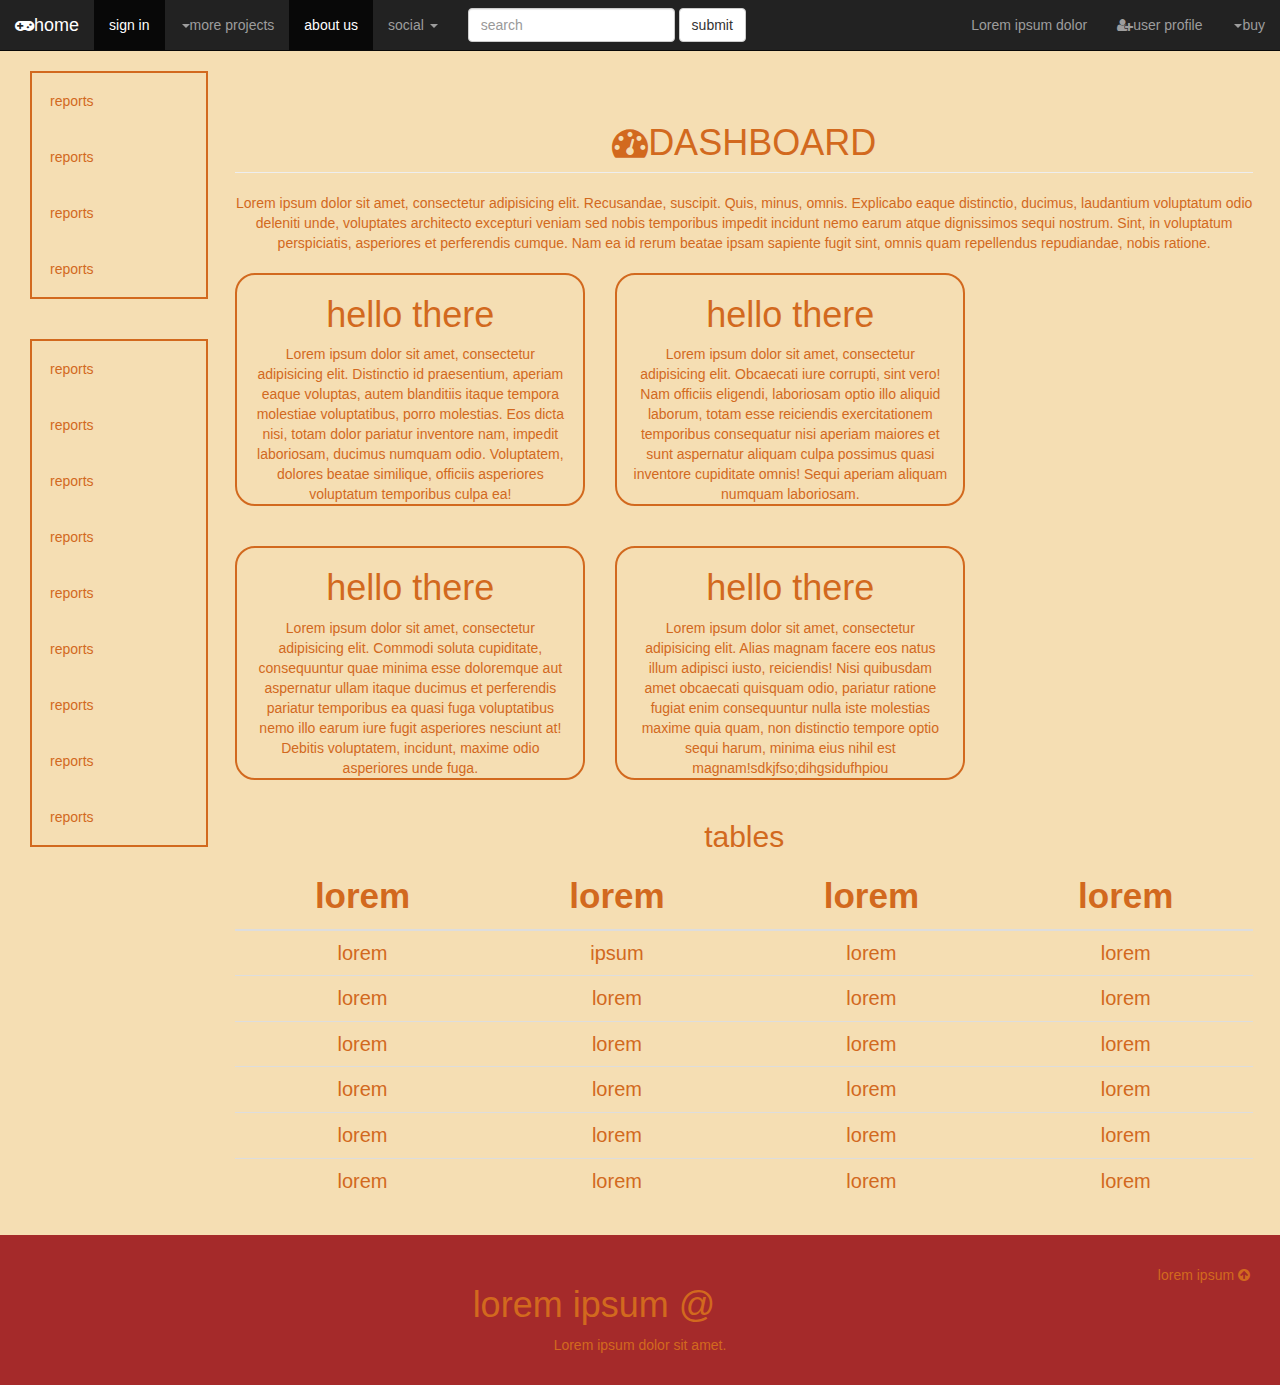
<file: index.html>
<!DOCTYPE html>
<html lang="en">

<head>
    <meta charset="utf-8">
    <meta name="viewport" content="width=device-width, initial-scale=1.0">
    <link rel="stylesheet" media="screen" href="https://cdnjs.cloudflare.com/ajax/libs/twitter-bootstrap/3.3.5/css/bootstrap.min.css">
    <link rel="stylesheet" href="admin.css">
    <link rel="stylesheet" href="https://maxcdn.bootstrapcdn.com/font-awesome/4.6.3/css/font-awesome.min.css">


    <title>dashboard</title>

    <!--  -->

</head>

<body>
    <!--   navbar starts-->
    <div class="nav_container">
        <nav class="navbar navbar-inverse navbar-static-top">
            <div class="container-fluid">
                <!-- Brand and toggle get grouped for better mobile display -->
                <div class="navbar-header">
                    <button type="button" class="navbar-toggle collapsed" data-toggle="collapse" data-target="#bs-example-navbar-collapse-1" aria-expanded="false">
                        <span class="sr-only">Toggle navigation</span>
                        <span class="icon-bar"></span>
                        <span class="icon-bar"></span>
                        <span class="icon-bar"></span>
                    </button>
                    <a class="navbar-brand" href="#"><i class="fa fa-gamepad" aria-hidden="true"></i>home</a>
                </div>

                <!-- Collect the nav links, forms, and other content for toggling -->
                <div class="collapse navbar-collapse" id="bs-example-navbar-collapse-1">
                    <ul class="nav navbar-nav">
                        <li class="active"><a href="#">sign in <span class="sr-only">(current)</span></a></li>
                        <li class="dropdown">
                            <a href="#" class="dropdown-toggle" data-toggle="dropdown"><span class="caret"></span>more projects</a>
                            <ul id="login" class="dropdown-menu">
                                <li>
                                    <div class="row">
                                        <div class="col-md-12">
                                            <p style="color: black;"></p>
                                            <div class="social-button">
                                                <a href="../pokemon_site/pokemon.html" class="btn btn-st" target="_blank">
                                                pokemon site
                                                </a>
                                                <a href="../todo_list/todo.html" class="btn btn-st" target="_blank">
                                                   todo list site 
                                                </a>
                                                <a href="../yahoo_selling_page/yahoo.html" class="btn btn-st" target="_blank">
                                                   yahoo site 
                                                </a>
                                            </div>
                                        </div>
                                    </div>
                                </li>
                            </ul>
                        </li>
                        <li class="active"><a href="#">about us</a></li>
                        <li class="dropdown">
                            <a href="#" class="dropdown-toggle" data-toggle="dropdown" role="button" aria-haspopup="true" aria-expanded="false">social <span class="caret"></span></a>
                            <ul class="dropdown-menu">
                                <li class="dropdown-header"><a href="#"> chat </a></li>
                                <li><a href="#"><i class="fa fa-facebook" aria-hidden="true"></i>facebook</a></li>
                                <li><a href="#"><i class="fa fa-twitter" aria-hidden="true"></i>twitter</a></li>
                                <li role="separator" class="divider"></li>
                                <li><a href="#"><i class="fa fa-twitch" aria-hidden="true"></i>twitch</a></li>
                                <li role="separator" class="divider"></li>
                                <li><a href="#"><i class="fa fa-reddit" aria-hidden="true"></i>reddit</a></li>
                            </ul>
                        </li>
                        <form action="" class="navbar-form navbar-right">
                            <div class="form-group">
                                <input type="text" class="form-control" placeholder="search">
                            </div>
                            <button type="submit" class="btn btn-default">submit</button>
                        </form>
                    </ul>
                    <ul class="nav navbar-nav navbar-right">
                        <li><a href="#">Lorem ipsum dolor</a></li>
                        <li><a href="#"><i class="fa fa-user-plus" aria-hidden="true"></i>user profile</a></li>
                        <li class="dropdown">

                            <a href="#" class="dropdown-toggle" data-toggle="dropdown"><span class="caret"></span>buy</a>
                            <ul id="login" class="dropdown-menu">
                                <li>
                                    <div class="row">
                                        <div class="col-md-12">
                                            <p style="color: black;"></p>
                                            <div class="social-button">
                                                <a href="" class="btn btn-st">
                                                    lorem ipsum
                                                </a>
                                                <a href="" class="btn btn-st">
                                                    lorem ipsum
                                                </a>
                                            </div>
                                        </div>
                                    </div>
                                </li>
                            </ul>
                        </li>
                    </ul>
                </div><!-- /.navbar-collapse -->
            </div><!-- /.container-fluid -->
        </nav>
    </div>


    <div class="container-fluid">

        <div class="col-sm-5 col-md-2">
            <ul class="nav nav-sidebar">
                <li class="active"><a href="#">reports</a></li>
                <li><a href="#">reports</a></li>
                <li class="active"><a href="#">reports</a></li>
                <li><a href="#">reports</a></li>
            </ul>

            <ul class="nav nav-sidebar">
                <li class="active"><a href="#">reports</a></li>
                <li><a href="#">reports</a></li>
                <li class="active"><a href="#">reports</a></li>
                <li><a href="#">reports</a></li>
                <li><a href="#">reports</a></li>
                <li><a href="#">reports</a></li>
                <li><a href="#">reports</a></li>
                <li><a href="#">reports</a></li>
                <li><a href="#">reports</a></li>
            </ul>
        </div>


        <div class="col-sm-7 col-md-10">
            <h1 class="page-header"><i class="fa fa-tachometer" aria-hidden="true"></i>DASHBOARD</h1>
            <p>Lorem ipsum dolor sit amet, consectetur adipisicing elit. Recusandae, suscipit. Quis, minus, omnis. Explicabo eaque distinctio, ducimus, laudantium voluptatum odio deleniti unde, voluptates architecto excepturi veniam sed nobis temporibus impedit incidunt nemo earum atque dignissimos sequi nostrum. Sint, in voluptatum perspiciatis, asperiores et perferendis cumque. Nam ea id rerum beatae ipsam sapiente fugit sint, omnis quam repellendus repudiandae, nobis ratione.</p>

            <div class="row placeholder">
                <div class=" col-xs-6 col-sm-3 placeholders">
                    <h1>hello there</h1>
                    <p>Lorem ipsum dolor sit amet, consectetur adipisicing elit. Distinctio id praesentium, aperiam eaque voluptas, autem blanditiis itaque tempora molestiae voluptatibus, porro molestias. Eos dicta nisi, totam dolor pariatur inventore nam, impedit laboriosam, ducimus numquam odio. Voluptatem, dolores beatae similique, officiis asperiores voluptatum temporibus culpa ea!</p>
                </div>

                <div class=" col-xs-6 col-sm-3 placeholders">
                    <h1>hello there</h1>
                    <p>Lorem ipsum dolor sit amet, consectetur adipisicing elit. Obcaecati iure corrupti, sint vero! Nam officiis eligendi, laboriosam optio illo aliquid laborum, totam esse reiciendis exercitationem temporibus consequatur nisi aperiam maiores et sunt aspernatur aliquam culpa possimus quasi inventore cupiditate omnis! Sequi aperiam aliquam numquam laboriosam.</p>
                </div>

                <div class=" col-xs-6 col-sm-3 placeholders">
                    <h1>hello there</h1>
                    <p>Lorem ipsum dolor sit amet, consectetur adipisicing elit. Commodi soluta cupiditate, consequuntur quae minima esse doloremque aut aspernatur ullam itaque ducimus et perferendis pariatur temporibus ea quasi fuga voluptatibus nemo illo earum iure fugit asperiores nesciunt at! Debitis voluptatem, incidunt, maxime odio asperiores unde fuga.</p>
                </div>

                <div class=" col-xs-6 col-sm-3 placeholders">
                    <h1>hello there</h1>
                    <p>Lorem ipsum dolor sit amet, consectetur adipisicing elit. Alias magnam facere eos natus illum adipisci iusto, reiciendis! Nisi quibusdam amet obcaecati quisquam odio, pariatur ratione fugiat enim consequuntur nulla iste molestias maxime quia quam, non distinctio tempore optio sequi harum, minima eius nihil est magnam!sdkjfso;dihgsidufhpiou </p>
                </div>
            </div>
            <h2 class="sub-header">tables</h2>
            <div class="table-responsive">
            
                <table class="table table-stripped">
                    <thead>
                        <tr>
                            <th>lorem</th>
                            <th>lorem</th>
                            <th>lorem</th>
                            <th>lorem</th>
                        </tr>
                    </thead>
                    <tbody>
                        <tr>
                            <td>lorem</td>
                            <td>ipsum</td>
                            <td>lorem</td>
                            <td>lorem</td>
                        </tr>
                        <tr>
                            <td>lorem</td>
                            <td>lorem</td>
                            <td>lorem</td>
                            <td>lorem</td>
                        </tr>
                        <tr>
                            <td>lorem</td>
                            <td>lorem</td>
                            <td>lorem</td>
                            <td>lorem</td>
                        </tr>
                        <tr>
                           <td>lorem</td>
                           <td>lorem</td>
                           <td>lorem</td>
                           <td>lorem</td>
                       </tr>
                       <tr>
                           <td>lorem</td>
                           <td>lorem</td>
                           <td>lorem</td>
                           <td>lorem</td>
                       </tr>
                       <tr>
                           <td>lorem</td>
                           <td>lorem</td>
                           <td>lorem</td>
                           <td>lorem</td>
                       </tr>
                    </tbody>
                </table>
            </div>
        </div>
    </div>
    
    
    
    <footer id="footer">
        <p class="pull-right">lorem ipsum <i class="fa fa-arrow-circle-up" aria-hidden="true"></i></p>
        <h1>lorem ipsum &#64;</h1>
        <p>Lorem ipsum dolor sit amet.</p>
        
    </footer>

    <script src="https://cdnjs.cloudflare.com/ajax/libs/jquery/1.11.3/jquery.min.js"></script>
    <script src="https://cdnjs.cloudflare.com/ajax/libs/twitter-bootstrap/3.3.5/js/bootstrap.min.js"></script>

    <script>
    </script>

</body></html>
</file>
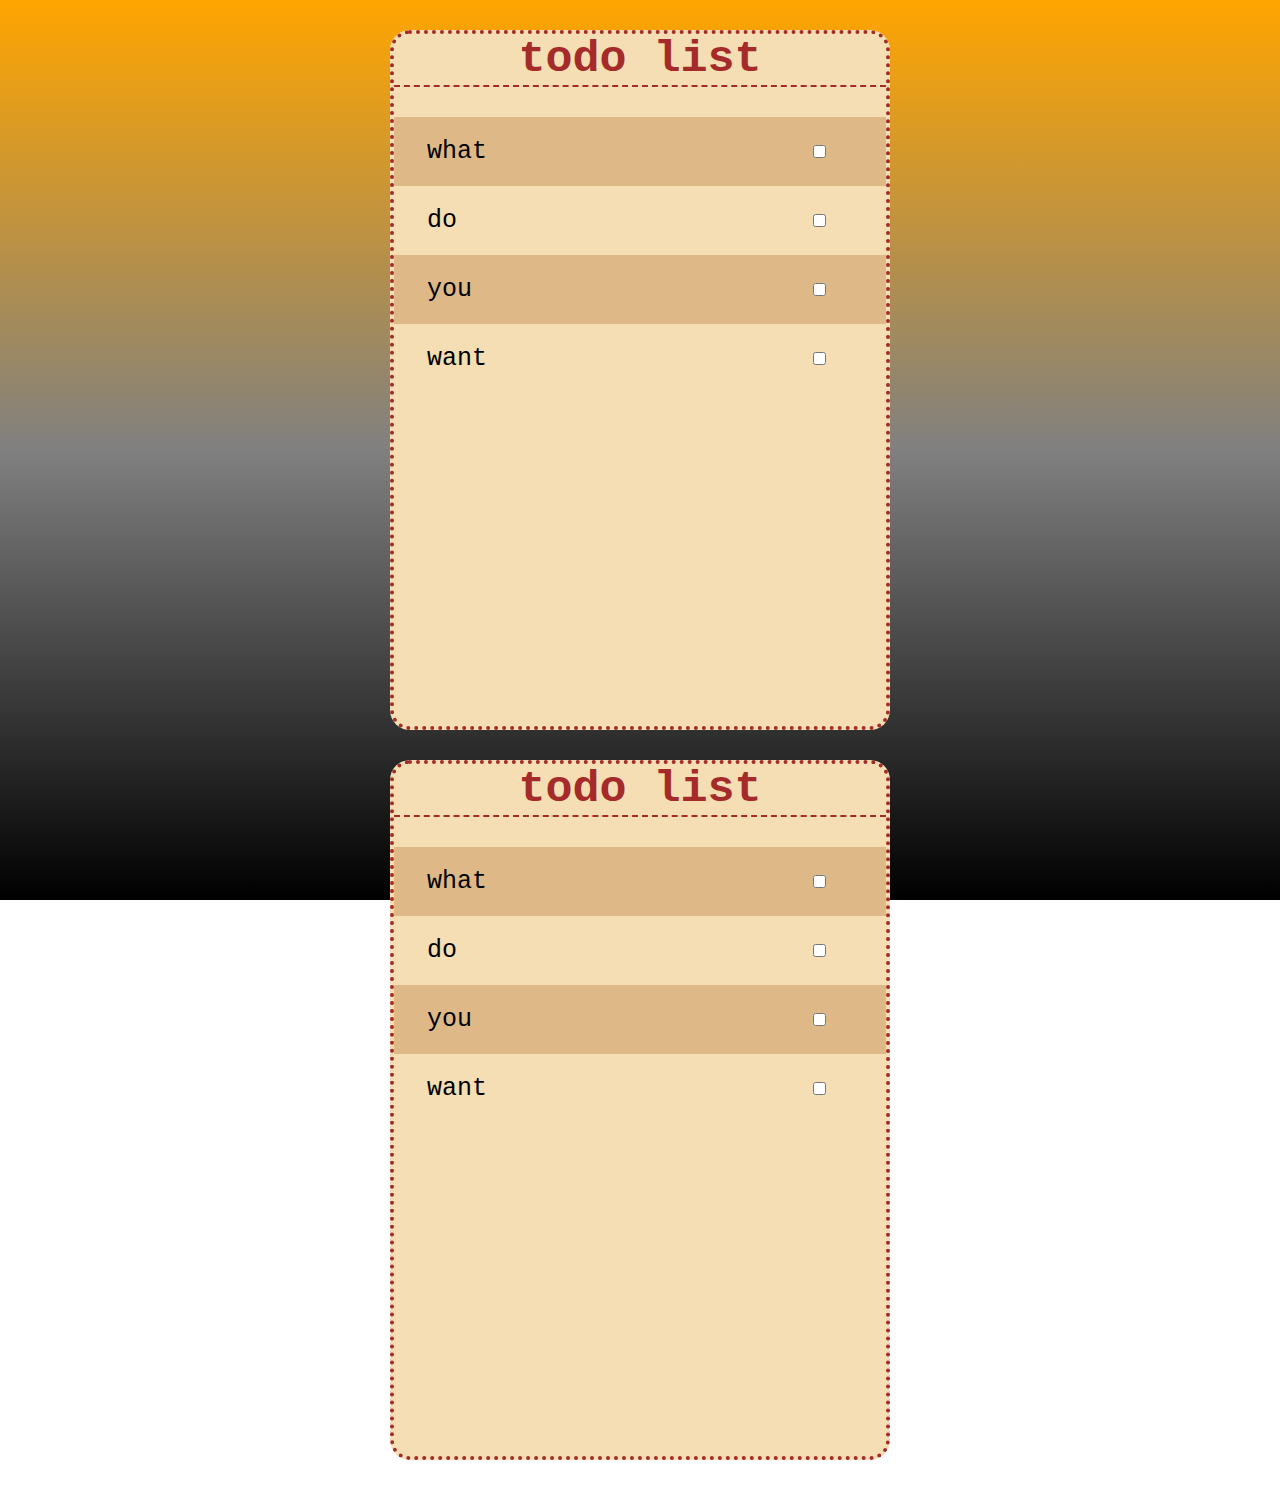
<file: todo.html>
<!DOCTYPE html>
<html lang="en">

<head>
    <meta charset="UTF-8">
    <title>todo list</title>
    <link rel="stylesheet" href="todo.css">
</head>

<body>
    <div class="container">
        <div class="wrapper">

            <h1 class="header">todo list</h1>

            <div class="lists">
                <ol>
                    <li class="yellow"><input type="checkbox"><label for="">what</label></li>
                    <li><input type="checkbox"><label for="">do</label></li>
                    <li class="yellow"><input type="checkbox"><label for="">you</label></li>
                    <li><input type="checkbox"><label for="">want</label></li>
                </ol>
            </div>
        </div>

        <div class="wrapper">

            <h1 class="header">todo list</h1>

            <div class="lists">
                <ol>
                    <li class="yellow"><input type="checkbox"><label for="">what</label></li>
                    <li><input type="checkbox"><label for="">do</label></li>
                    <li class="yellow"><input type="checkbox"><label for="">you</label></li>
                    <li><input type="checkbox"><label for="">want</label></li>
                </ol>
            </div>

        </div>
    </div>
</body>


</html>
</file>
<file: admin.css>
body {
    background-color: wheat;

}

ul > li {
    list-style: none;
}

.nav-sidebar > li > a:hover {
    background-color: burlywood;
}



.nav-sidebar {
    border: 2px solid chocolate;
}

.nav-sidebar > li > a {
    padding: 18px;
    color: chocolate;

}

.nav-sidebar:first-of-type {
    margin-bottom: 40px;
}

.col-sm-7 {
    text-align: center;
    padding: 12px 12px;
    color: chocolate;
}

.placeholders {
    border: 2px solid chocolate;
    margin: 20px 15px;
    border-radius: 20px;
    text-align: center;
    width: 350px;
}

.placeholder {
    margin-bottom: 20px;
}

.placeholder > h1,
p {
    display: inline;

}

th {
    text-align: center;
    font-size: 35px;
}

td {
    font-size: 20px;
}

tr {
    padding: 25px;
}




#footer {
    text-align: center;
    padding: 30px;
    color: chocolate;
    background: brown;
    width: 100%;
    overflow: hidden;


}
</file>
<file: todo.css>
* {
    margin: 0;
    padding: 0;
    outline: none;
    border: none;
    box-sizing: border-box;
    
}

body {
    background: linear-gradient(orange, grey, black) no-repeat fixed;
    
}



 input[type="checkbox"]:checked + label {
    text-decoration: line-through;
     color:rgba(0,0,0, 0.2);
}

.wrapper .header{
    font-family: monospace;
    font-size:45px;
    color:brown;
    text-align: center;
    display:block;
    border-bottom: 2px dashed brown;
    border-radius: 5px 0 0 0;
    margin-bottom: 30px;
}

ol li {
    font-size: 25px;
    font-family: monospace;
    list-style: none;
    padding:20px;
}

.wrapper {
    background: wheat;
    display: block;
    width: 500px;
    height: 700px;
    border-radius: 20px;
    border: 4px dotted brown;
    box-sizing: border-box;
    margin: 30px auto;
}

input[type="checkbox"]{
    position:relative;
    left:399px;
}

.yellow{
    background:burlywood;
}
</file>
